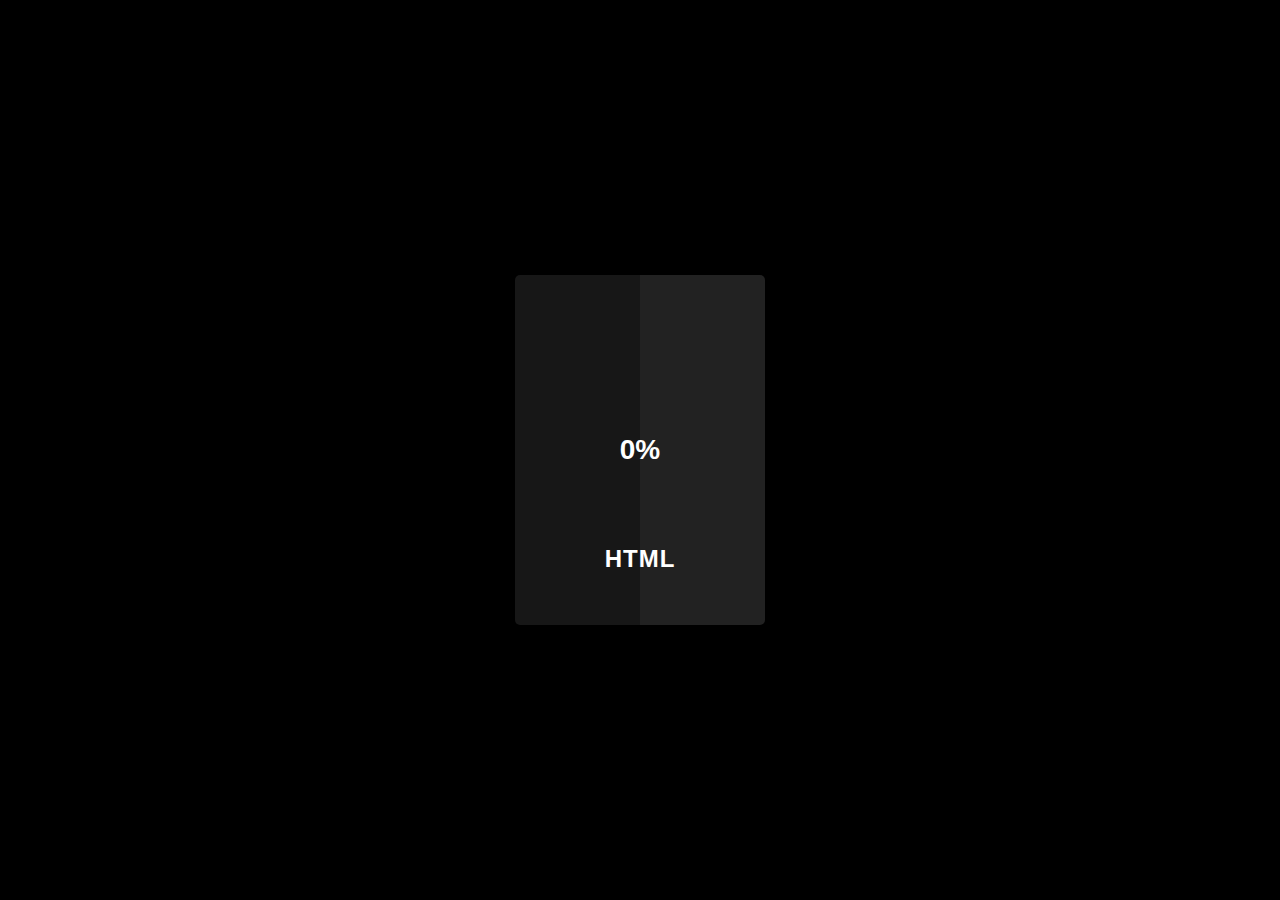
<file: circularProgressBar/index.html>
<!DOCTYPE html>
<html lang="en">
<head>
  <meta charset="UTF-8">
  <meta http-equiv="X-UA-Compatible" content="IE=edge">
  <meta name="viewport" content="width=device-width, initial-scale=1.0">
  <link rel="stylesheet" href="style.css" type="text/css" >
  <title>Document</title>
</head>
<body>
  <div class="box">
    <div class="shadow"></div>
    <svg>
      <circle cx="80" cy="80" r="60" class="color1"></circle>
    </svg>
    <div class="counter">
      <span class="color1"></span>
    </div>
    <h2>HTML</h2>
  </div>
</body>
</html>
</file>
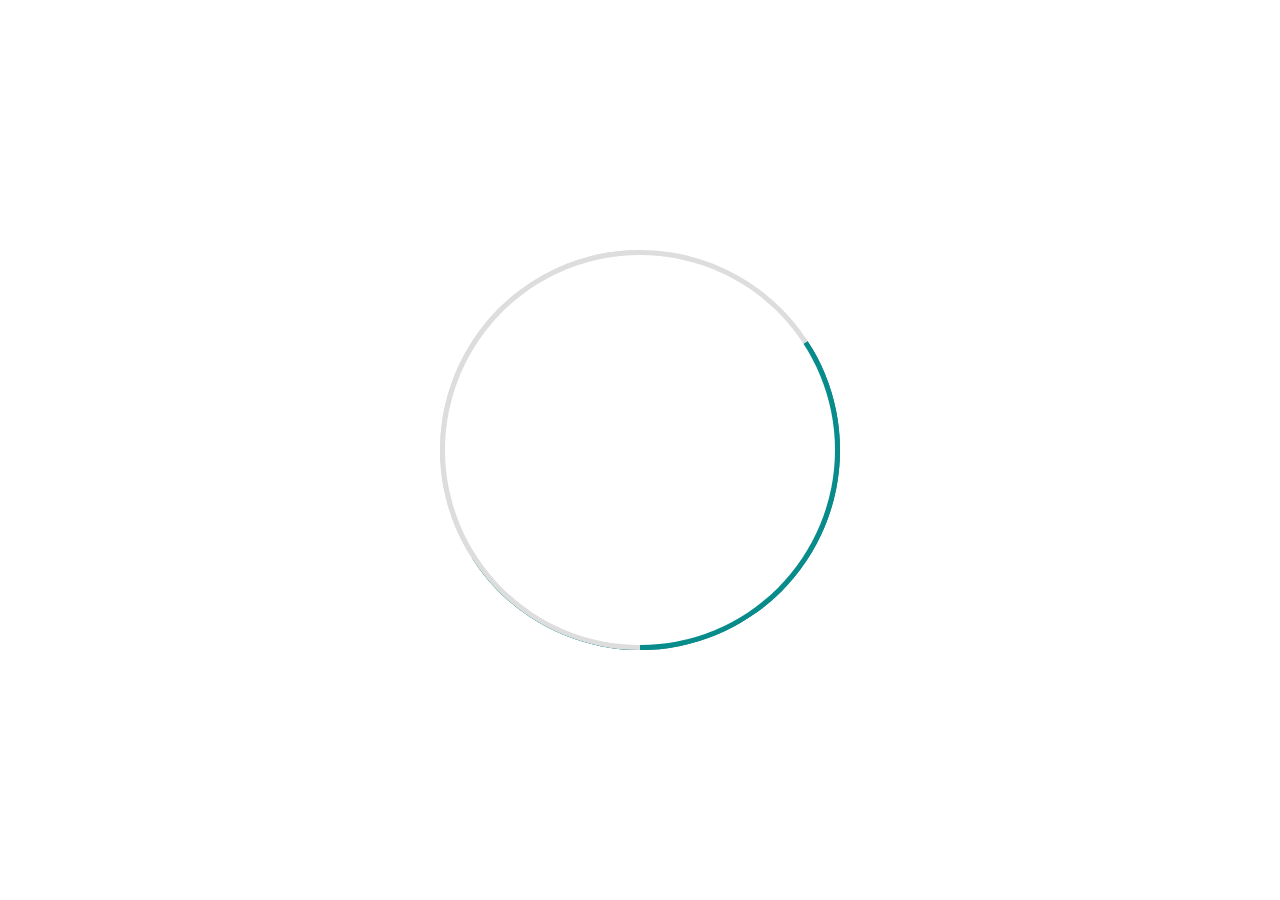
<file: progressiveIndicator/index.html>
<!DOCTYPE html>
<html lang="en">
<head>
  <meta charset="UTF-8">
  <meta http-equiv="X-UA-Compatible" content="IE=edge">
  <meta name="viewport" content="width=device-width, initial-scale=1.0">
  <link rel="stylesheet" href="styles.css">
  <title>Document</title>
</head>
<body>
  <div class="main-container center">
    <!-- progress indicator -->
    <div class="circle-container center">
      <div class="semicircle"></div>
      <div class="semicircle"></div>
      <div class="semicircle"></div>
      <div class="outermost-circle"></div>
    </div>
    <!-- time -->
  </div>
  <script type="text/javascript" src="script.js"></script>
</body>
</html>
</file>
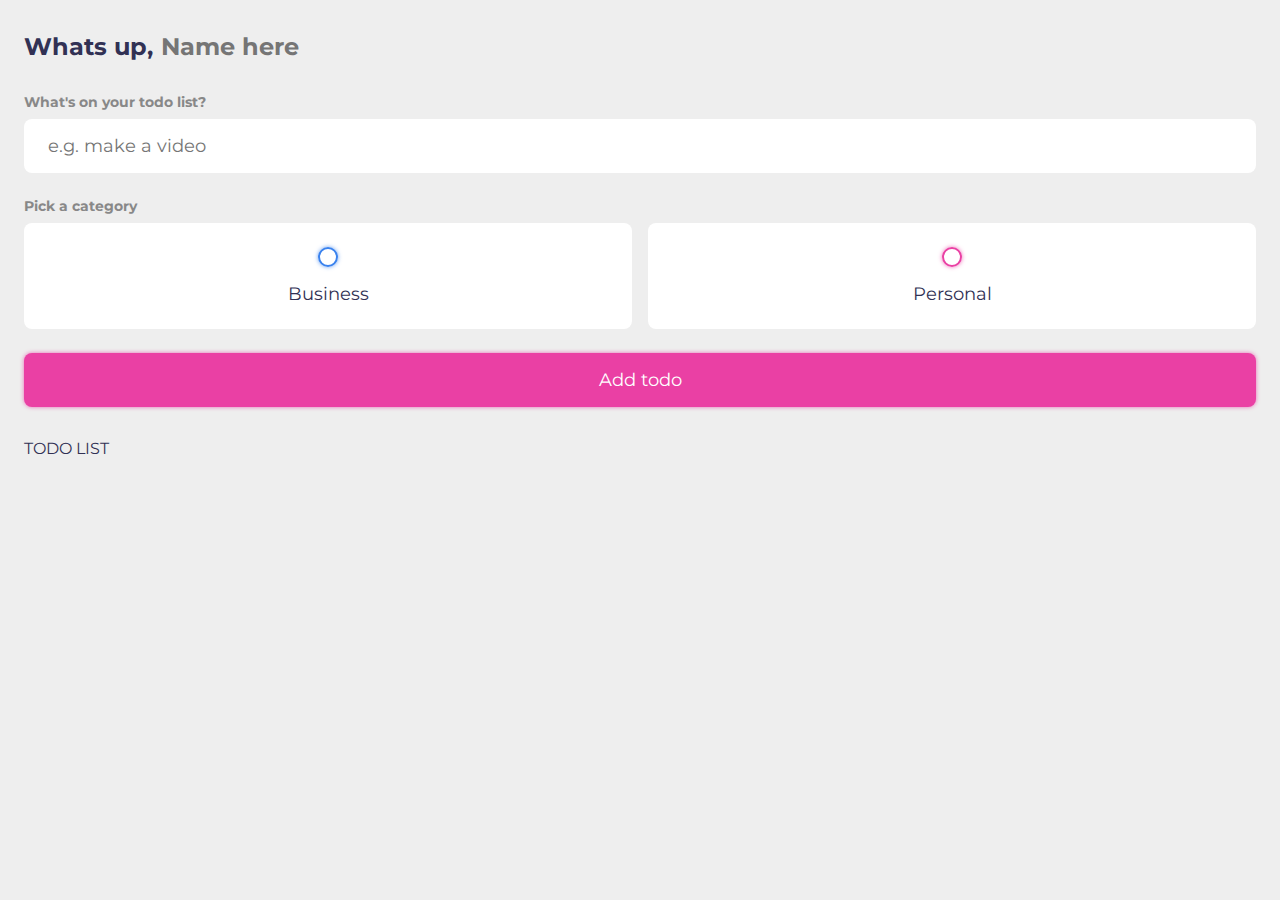
<file: toDoList/index.html>
<!DOCTYPE html>
<html lang="en">
<head>
  <meta charset="UTF-8">
  <meta http-equiv="X-UA-Compatible" content="IE=edge">
  <meta name="viewport" content="width=device-width, initial-scale=1.0">
  <title>Document</title>

  <link rel="preconnect" href="https://fonts.googleapis.com">
  <link rel="preconnect" href="https://fonts.googleapis.com">
  <link rel="preconnect" href="https://fonts.gstatic.com" crossorigin>
  <link href="https://fonts.googleapis.com/css2?family=Montserrat:wght@200;400&display=swap" rel="stylesheet">

  <link rel="stylesheet" href="main.css" />
</head>
<body>
  <main class="app">
    <section class="greeting">
      <h2 class="title">Whats up, <input type="text" id="name" placeholder="Name here"></h2>
    </section>
    <section class="create-todo">
      <form id="new-todo-form">
        <h4>What's on your todo list?</h4>
        <input 
          type="text" 
          name="content" 
          id="content" 
          placeholder="e.g. make a video" />
        <h4>Pick a category</h4>
        <div class="options">
          <label>
            <input 
              type="radio" 
              name="category" 
              id="category1" 
              value="business" />
              <span class="bubble business"></span>
              <div>Business</div>
          </label>
          <label>
            <input 
              type="radio" 
              name="category" 
              id="category2" 
              value="personal1" />
              <span class="bubble personal"></span>
              <div>Personal</div>
          </label>
        </div> 
        <input type="submit" value="Add todo" />       
      </form>
    </section>
    <section class="todo-list">
      <h3>TODO LIST</h3>
      <div class="list" id="todo-list">
        <!-- <div class="todo-item done">
          <label>
            <input type="checkbox">
            <span class="bubble business"></span>
          </label>
          <div class="todo-content">
            <input type="text" value="Make a video" readonly />
          </div>
          <div class="actions">
            <button class="edit">Edit</button>
            <button class="delete">Delete</button>
          </div>
        </div>
        <div class="todo-item">
          <label>
            <input type="checkbox">
            <span class="bubble business"></span>
          </label>
          <div class="todo-content">
            <input type="text" value="Get milk" readonly />
          </div>
          <div class="actions">
            <button class="edit">Edit</button>
            <button class="delete">Delete</button>
          </div>
        </div> -->

      </div>
    </section>
  </main>
  <script src="main.js"></script>
</body>
</html>
</file>
<file: circularProgressBar/style.css>
*{
  margin: 0;
  padding: 0;
  font-family: sans-serif;
}

body{
  min-height: 100vh;
  display: flex;
  align-items: center;
  justify-content: center;
  background: #000;
}

.box{
  position: relative;
  height: 350px;
  width: 250px;
  background: #222;
  border-radius: 5px;
}

.box .shadow{
  position: relative;
  height: 100%;
  width: 50%;
  background: rgba(0,0,0,0.3);
}

.box svg{
  position: absolute;
  height: 160px;
  width: 160px;
  left: 50%;
  top: 50%;
  transform: translate(-50%, -50%) rotate(-90deg);
}

.box svg circle{
  fill: transparent;
  stroke: #007eff;
  stroke-width: 10;
  stroke-dasharray: 500;
  stroke-dashoffset: 500;
  stroke-linecap: round;
  animation: stroke 13.5s steps(500) forwards; 
}

.box .counter{ 
  position: absolute;
  top: 50%;
  left: 50%;
  transform: translate(-50%, -50%);
  width: 100%;
  height: 50px;
  color: #fff;
  text-align: center;
  overflow: hidden;
}

.box .counter span{
  font-size: 28px;
  line-height: 50px;
  font-weight: bold;
  text-align: center;
}

.box .center span{
  font-size: 28px;
  line-height: 50px;
  font-weight: bold;
}

.box .counter span:after{
  content: "0%\A 1%\A 2%\A 3%\A 4%\A 5%\A 6%\A 7%\A 8%\A 9%\A 10%\A 11%\A 12%\A 13%\A 14%\A 15%\A 16%\A 17%\A 18%\A 19%\A 20%\A 21%\A 22%\A 23%\A 24%\A 25%\A 26%\A 27%\A 28%\A 29%\A 30%\A 31%\A 32%\A 33%\A 34%\A 35%\A 36%\A 37%\A 38%\A 39%\A 40%\A 41%\A 42%\A 43%\A 44%\A 45%\A 46%\A 47%\A 48%\A 49%\A 50%\A 51%\A 52%\A 53%\A 54%\A 55%\A 56%\A 57%\A 58%\A 59%\A 60%\A 61%\A 62%\A 63%\A 64%\A 65%\A 66%\A 67%\A 68%\A 69%\A 70%\A 71%\A 72%\A 73%\A 74%\A 75%\A 76%\A 77%\A 78%\A 79%\A 80%\A 81%\A 82%\A 83%\A 84%\A 85%\A 86%\A 87%\A 88%\A 89%\A 90%\A 91%\A 92%\A 93%\A 94%\A 95%\A 96%\A 97%\A 98%\A 99%\A 100%\A";
  position: absolute;
  white-space: pre;
  left: 50%;
  transform: translateX(-50%);
  animation: animate 10s steps(100) forwards;
}

h2{
  color: #fff;
  position: absolute;
  width: 100%;
  text-align:center;
  bottom: 15%;
  letter-spacing: 1px;
}

@keyframes animate{
  0%{
    top: 0%;
  }
  100%{
    top: -5000px;
  }
}

@keyframes stroke{
  100%{
    stroke-dashoffset: 0;
  }
}
</file>
<file: progressiveIndicator/styles.css>
@import url('https://fonts.googleapis.com/css2?family=Lato:wght@300&display=swap');

*{
  margin: 0;
  padding: 0;
  box-sizing: border-box;
}

html{
  font-family: 'Lato', sans-serif;
  color: #088b8b;
}

.center{
  display: flex;
  justify-content: center;
  align-items: center;
}

.main-container {
  width: 100%;
  height: 100vh;
  background-color: white;
}

/* progress indicator */
.circle-container{
  width: 400px;
  height: 400px;
  background-color: #ddd;
  border-radius: 50%;
  position: absolute;
  overflow: hidden;
  z-index: 1;
}

.semicircle{
  width: 50%;
  height: 100%;
  position: absolute;
  top: 0;
  left: 0;
  transform-origin: right center;
}

.semicircle:nth-child(1){
  background-color: #088b8b;
  z-index: 2;
}

.semicircle:nth-child(2){
  background-color: #088b8b;
  z-index: 3;
}

.semicircle:nth-child(3){
  background-color: #ddd;
  z-index: 4;
  /* display: none; */
}

.outermost-circle{
  width: 390px;
  height: 390px;
  background-color: white;
  border-radius: 50%;
  z-index: 5;
  /* display: none; */
}

/**/
/* .main-container:hover .semicircle:nth-child(1){
  transform: rotate(180deg);
  transition: 1s linear;
}

.main-container:hover .semicircle:nth-child(2){
  transform: rotate(360deg);
  transition: 2s linear;
}

.main-container:hover .semicircle:nth-child(3){
  opacity: 0;
  transition: opacity 0s 1s;
}
  */
</file>
<file: toDoList/main.css>
:root {
  --primary: #EA40A4;
  --business: #3A82EE;
  --personal: var(--primary);
  --light: #EEE;
  --grey: #888;
  --dark: #313154;
  --danger: #ff5b57;

  --shadow: 0 1px 3px rgba(0, 0, 0, 0.1);

  --business-glow: 0px 0px 4px rgba(58, 130, 238, 0.75);
  --business-glow: 0px 0px 4px rgba(58, 130, 238, 0.75);

  --personal-glow: 0px 0px 4px rgba(234, 64, 164, 0.75);
  --personal-glow: 0px 0px 4px rgba(234, 64, 164, 0.75);
}

*{
  margin: 0;
  padding: 0;
  box-sizing: border-box;
  font-family: 'montserrat', sans-serif;
}

input:not([type="radio"]):not([type="checkbox"]), button{
  appearance: none;
  border: none;
  outline: none;
  background: none;
  cursor: initial;
}

body {
  background: var(--light);
  color: var(--dark);
}

section{
  margin-top: 2rem;
  margin-bottom: 2rem;
  padding-left: 1.5rem;
  padding-right: 1.5em;
}

h3{
  color: var(--dark);
  font-size: 1rem;
  font-weight: 400;
  margin-bottom: 0.5rem;
}

h4{
  color: var(--grey);
  font-size: 0.875rem;
  margin-bottom: 0.5rem;
}

.greeting .title{
  display: flex;
}

.greeting .title input {
  margin-left: 0.5rem;
  flex: 1 1 0%;
  min-width: 0;
}

.greeting .title,
.greeting .title input {
  color: var(--dark);
  font-size: 1.5rem;
  font-weight: 700;  
}

.create-todo input[type="text"]{
  display: block;
  width: 100%;
  font-size: 1.125rem;
  padding: 1rem 1.5rem;
  color: var(--dark);
  background-color: #FFF;
  border-radius: 0.5rem;
  box-shadow: var(---shadow);
  margin-bottom: 1.5rem;
}

.create-todo .options{
  display: grid;
  grid-template-columns: repeat(2, 1fr);
  grid-gap: 1rem;
  margin-bottom: 1.5rem;
}

.create-todo .options label{
  display: flex;
  flex-direction: column;
  align-items: center;
  justify-content: center;
  padding: 1.5rem;
  background-color: #FFF;
  border-radius: 0.5rem;
  box-sizing: var(--shadow);
  cursor: pointer;
}

input[type="radio"],
input[type="checkbox"]{
  display: none;
}

.bubble{
  display: flex;
  align-items: center;
  justify-content: center;
  width: 20px;
  height: 20px;
  border-radius: 50%;
  border: 2px solid var(--business);
  box-shadow: var(--business-glow);
}

.bubble.personal{
  border-color: var(--personal);
  box-shadow: var(--personal-glow);
}

.bubble::after{
  content: "";
  display: block;
  opacity: 0;
  width: 0px;
  height: 0px;
  background-color: var(--business);
  box-shadow: var(--business-glow);
  border-radius: 50%;
  transition: 0.2s ease-in-out;
}

.bubble.personal::after{
  background-color: var(--personal);
  box-shadow: var(--personal-glow);
}

input:checked ~ .bubble::after{
  width: 10px;
  height: 10px;
  opacity: 1;
}

.create-todo .options label div{
  color: var(--dark);
  font-size: 1.125rem;
  margin-top: 1rem;
}

.create-todo input[type="submit"]{
  display: block;
  width: 100%;
  font-size: 1.125rem;
  padding: 1rem 1.5rem;
  color: #fff;
  background-color: var(--primary);
  border-radius: 0.5rem;
  box-shadow: var(--personal-glow);
  cursor: pointer;
  transition: 0.2s ease-in-out;
}

.create-todo input[type="submit"]:hover{
  opacity: 0.75;
}

.todo-list .list {
  margin: 1rem 0;
}

.todo-list .todo-item {
  display: flex;
  align-items: center;
  background-color: #fff;
  padding: 1rem;
  border-radius: 0.5rem;
  box-shadow: var(--shadow);
  margin-bottom: 1rem;
}

.todo-item label {
  display: block;
  margin-right: 1rem;
  cursor: pointer;
}

.todo-item .todo-content{
  flex: 1 1 0%;
}

.todo-item .todo-content input{
  color: var(--dark);
  font-size: 1.125rem;
}

.todo-item .actions{
  display: flex;
  align-items: center;
}

.todo-item .actions button{
  display: block;
  padding: 0.5rem;
  border-radius: 0.25rem;
  color: #FFF;
  cursor: pointer;
  transition: 0.2s ease-in-out;
}

.todo-item .actions button:hover{
  opacity: 0.75;
}

.todo-item .actions .edit{
  margin-right: 0.5rem;
  background-color: var(--primary);
}

.todo-item .actions .delete{
  background-color: var(--danger);
}

.todo-item.done .todo-content input{
  text-decoration: line-through;
  color: var(--grey);
}
</file>
